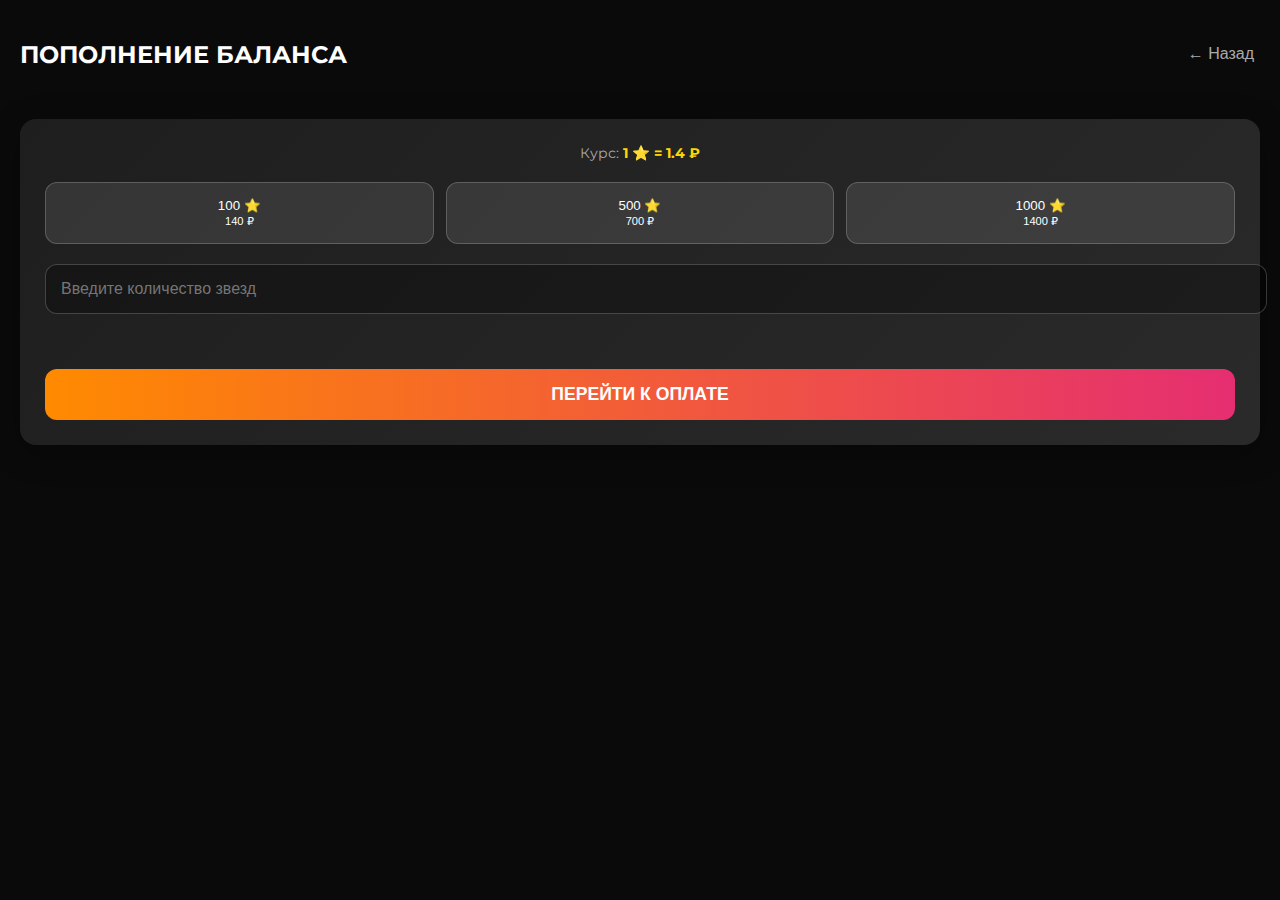
<file: fedor.d/payment.html>
<!DOCTYPE html>
<html lang="ru">
<head>
    <meta charset="UTF-8">
    <meta name="viewport" content="width=device-width, initial-scale=1.0">
    <title>Пополнение баланса</title>
    <link href="https://fonts.googleapis.com/css2?family=Montserrat:wght@300;500;700&display=swap" rel="stylesheet">
    <link rel="stylesheet" href="styles.css">
</head>
<body>
<div class="payment-container">
    <header class="payment-header">
        <h2>ПОПОЛНЕНИЕ БАЛАНСА</h2>
        <button class="back-button" id="back-button">← Назад</button>
    </header>

    <div class="payment-card">
        <div class="rate-info">
            Курс: <strong>1 ⭐ = 1.4 ₽</strong>
        </div>

        <div class="preset-buttons">
            <button class="preset-option" data-stars="100">100 ⭐<br><small>140 ₽</small></button>
            <button class="preset-option" data-stars="500">500 ⭐<br><small>700 ₽</small></button>
            <button class="preset-option" data-stars="1000">1000 ⭐<br><small>1400 ₽</small></button>
        </div>

        <div class="custom-amount">
            <input type="number" id="custom-stars" placeholder="Введите количество звезд" min="10">
            <div class="amount-preview" id="amount-preview"></div>
        </div>

        <button class="pay-button" id="pay-button">ПЕРЕЙТИ К ОПЛАТЕ</button>
    </div>
</div>

<script src="payment.js"></script>
</body>
</html>
</file>
<file: fedor.d/styles.css>
:root {
    --gradient: linear-gradient(90deg, #ff8a00, #e52e71);
    --bg-color: #0a0a0a;
    --card-bg: linear-gradient(135deg, #1e1e1e, #2a2a2a);
    --text-light: rgba(255,255,255,0.8);
    --blur-bg: rgba(0,0,0,0.7);
}

body {
    font-family: 'Montserrat', sans-serif;
    background: var(--bg-color);
    color: #fff;
    margin: 0;
    overflow: hidden;
    height: 100vh;
    position: relative;
}

/* Приветственный экран */
.welcome-screen {
    position: absolute;
    top: 0;
    left: 0;
    width: 100%;
    height: 100%;
    display: flex;
    flex-direction: column;
    justify-content: center;
    align-items: center;
    text-align: center;
    z-index: 100;
    background: var(--bg-color);
}

.welcome-container {
    opacity: 0;
    transform: translateY(20px);
    animation: fadeIn 1s 0.5s forwards;
    padding: 20px;
    max-width: 90%;
}

.app-title {
    font-weight: 300;
    font-size: 2.5rem;
    letter-spacing: 1px;
    margin: 0 0 10px;
    line-height: 1.3;
}

.app-title span {
    font-weight: 700;
    background: var(--gradient);
    -webkit-background-clip: text;
    background-clip: text;
    color: transparent;
}

.app-title .cursor {
    display: inline-block;
    width: 2px;
    height: 1.2em;
    background: #fff;
    margin-left: 5px;
    animation: blink 0.8s infinite;
    vertical-align: middle;
}

.subtitle {
    font-weight: 300;
    font-size: 1.1rem;
    opacity: 0;
    animation: fadeIn 0.8s 1.5s forwards;
    color: var(--text-light);
    margin-bottom: 30px;
}

.app-interface {
    display: none;
    height: 100%;
    flex-direction: column;
}

.header {
    display: flex;
    justify-content: space-between;
    align-items: center;
    padding: 15px 20px;
    background: rgba(30,30,30,0.9);
    border-bottom: 1px solid #333;
}

.user-name {
    font-weight: 500;
    font-size: 1.1rem;
}

.balance {
    display: flex;
    align-items: center;
    gap: 8px;
    font-weight: 600;
}

.add-btn {
    background: var(--gradient);
    border: none;
    color: white;
    width: 28px;
    height: 28px;
    border-radius: 50%;
    font-size: 1rem;
    cursor: pointer;
    transition: transform 0.2s;
}

.add-btn:hover {
    transform: scale(1.1);
}

.content {
    flex: 1;
    padding: 20px;
    overflow-y: auto;
}

/* Кликабельная карточка рулетки */
.roulette-card {
    background: var(--card-bg);
    border-radius: 16px;
    padding: 20px;
    margin-bottom: 20px;
    box-shadow: 0 8px 32px rgba(0, 0, 0, 0.3);
    border: 1px solid rgba(255, 255, 255, 0.1);
    transition: all 0.3s ease;
    cursor: pointer;
    position: relative;
    overflow: hidden;
}

.roulette-card:hover {
    transform: translateY(-5px);
    box-shadow: 0 12px 40px rgba(0, 0, 0, 0.4);
}

.roulette-card::after {
    content: '';
    position: absolute;
    top: 0;
    left: 0;
    right: 0;
    bottom: 0;
    background: rgba(0,0,0,0.3);
    opacity: 0;
    transition: opacity 0.3s ease;
}

.roulette-card:hover::after {
    opacity: 1;
}

.roulette-header {
    display: flex;
    align-items: center;
    margin-bottom: 15px;
}

.roulette-icon {
    font-size: 28px;
    margin-right: 12px;
    background: var(--gradient);
    -webkit-background-clip: text;
    background-clip: text;
    color: transparent;
}

.roulette-title {
    font-weight: 600;
    font-size: 1.1rem;
    background: var(--gradient);
    -webkit-background-clip: text;
    background-clip: text;
    color: transparent;
}

.roulette-body {
    height: 80px;
    display: flex;
    justify-content: center;
    align-items: center;
}

.roulette-text {
    font-size: 1.2rem;
    font-weight: 500;
    opacity: 0.9;
}

/* Сетка инвентаря */
.items-container {
    display: grid;
    grid-template-columns: repeat(auto-fill, minmax(140px, 1fr));
    gap: 12px;
}

.item-card {
    background: var(--card-bg);
    border-radius: 12px;
    padding: 15px;
    text-align: center;
    transition: all 0.3s ease;
    border: 1px solid rgba(255, 255, 255, 0.05);
}

.item-card:hover {
    transform: translateY(-3px);
    box-shadow: 0 6px 16px rgba(0, 0, 0, 0.2);
}

.item-emoji {
    font-size: 24px;
    margin-bottom: 8px;
}

.empty-message {
    color: var(--text-light);
    text-align: center;
    padding: 30px 0;
    font-style: italic;
    grid-column: 1 / -1;
}

/* Страница с кейсами */
.cases-page {
    position: fixed;
    top: 0;
    left: 0;
    width: 100%;
    height: 100%;
    background: var(--blur-bg);
    backdrop-filter: blur(10px);
    z-index: 200;
    display: none;
    flex-direction: column;
    padding: 20px;
    box-sizing: border-box;
    overflow-y: auto;
}

.cases-container {
    display: grid;
    grid-template-columns: repeat(auto-fill, minmax(150px, 1fr));
    gap: 15px;
    margin-top: 20px;
}

.case-card {
    background: var(--card-bg);
    border-radius: 12px;
    padding: 15px;
    text-align: center;
    transition: all 0.3s ease;
    cursor: pointer;
    border: 1px solid rgba(255, 255, 255, 0.1);
}

.case-card:hover {
    transform: scale(1.05);
    box-shadow: 0 8px 20px rgba(0, 0, 0, 0.3);
}

.case-emoji {
    font-size: 32px;
    margin-bottom: 10px;
}

.case-title {
    font-weight: 600;
    margin-bottom: 5px;
}

.case-price {
    color: gold;
    font-size: 0.9rem;
}

.close-cases {
    align-self: flex-end;
    background: none;
    border: none;
    color: white;
    font-size: 1.5rem;
    cursor: pointer;
    margin-bottom: 15px;
}

/* Стили для страницы оплаты */
.payment-container {
    max-width: 500px;
    margin: 0 auto;
    padding: 20px;
    color: white;
}

.payment-header {
    display: flex;
    justify-content: space-between;
    align-items: center;
    margin-bottom: 30px;
}

.payment-card {
    background: linear-gradient(135deg, #1e1e1e, #2a2a2a);
    border-radius: 16px;
    padding: 25px;
    box-shadow: 0 8px 32px rgba(0, 0, 0, 0.3);
}

.rate-info {
    text-align: center;
    margin-bottom: 20px;
    color: #aaa;
    font-size: 0.9rem;
}

.rate-info strong {
    color: gold;
}

/* Стили для выбора суммы */
.preset-buttons {
    display: grid;
    gap: 12px;
    margin-bottom: 25px;
}

.preset-option {
    background: rgba(255,255,255,0.1);
    border: 1px solid rgba(255,255,255,0.2);
    border-radius: 12px;
    padding: 15px;
    color: white;
    font-weight: 500;
    cursor: pointer;
    transition: all 0.3s;
    text-align: center;
    position: relative;
}

.preset-option:hover {
    background: rgba(255,255,255,0.2);
}

.preset-option.active {
    background: linear-gradient(90deg, #ff8a00, #e52e71);
    border-color: transparent;
}

.custom-amount {
    margin-bottom: 25px;
}

.custom-amount input {
    width: 100%;
    padding: 15px;
    border-radius: 12px;
    border: 1px solid rgba(255,255,255,0.2);
    background: rgba(0,0,0,0.3);
    color: white;
    font-size: 1rem;
    margin-bottom: 10px;
}

.amount-preview {
    text-align: center;
    font-weight: 600;
    color: gold;
    margin-top: 10px;
    display: none;
}

/* Кнопка оплаты */
.pay-button {
    width: 100%;
    padding: 15px;
    border-radius: 12px;
    background: linear-gradient(90deg, #ff8a00, #e52e71);
    color: white;
    font-weight: 700;
    border: none;
    cursor: pointer;
    transition: all 0.3s;
    font-size: 1.1rem;
}

.pay-button:hover {
    transform: translateY(-2px);
    box-shadow: 0 5px 15px rgba(255, 138, 0, 0.3);
}

.pay-button:disabled {
    opacity: 0.7;
    cursor: not-allowed;
    transform: none !important;
}

.payment-status {
    display: none;
    margin-top: 20px;
    background: linear-gradient(135deg, #1e1e1e, #2a2a2a);
    border-radius: 16px;
    padding: 25px;
    text-align: center;
}

.invoice-info {
    margin-bottom: 20px;
}

.crypto-address {
    background: rgba(0,0,0,0.3);
    padding: 10px;
    border-radius: 8px;
    margin: 15px 0;
    font-family: monospace;
    word-break: break-all;
}

.qr-code {
    width: 150px;
    height: 150px;
    margin: 0 auto;
    display: block;
    border: 1px solid rgba(255,255,255,0.2);
}

.check-payment, .cancel-payment {
    width: 100%;
    padding: 12px;
    border-radius: 12px;
    margin-top: 10px;
    font-weight: 600;
    cursor: pointer;
    transition: all 0.3s;
}

.check-payment {
    background: linear-gradient(90deg, #40c040, #30a030);
    color: white;
    border: none;
}

.cancel-payment {
    background: transparent;
    color: #aaa;
    border: 1px solid #aaa;
}

.check-payment:hover {
    transform: translateY(-2px);
}

.success {
    color: #40c040;
}

.back-button {
    background: transparent;
    border: none;
    color: #aaa;
    font-size: 1rem;
    cursor: pointer;
}

.preset-option::after {
    content: attr(data-rub);
    position: absolute;
    right: 15px;
    color: rgba(255,255,255,0.7);
    font-size: 0.8em;
}

.pay-link {
    display: block;
    background: #2e8b57;
    color: white;
    padding: 15px;
    border-radius: 12px;
    text-align: center;
    text-decoration: none;
    margin: 20px 0;
    font-weight: 600;
    font-size: 1.1rem;
    transition: all 0.3s;
}

.pay-link:hover {
    background: #3cb371;
    transform: translateY(-2px);
    box-shadow: 0 5px 15px rgba(46, 139, 87, 0.4);
}

.invoice-id {
    background: rgba(0,0,0,0.3);
    padding: 8px;
    border-radius: 6px;
    font-family: monospace;
    margin: 10px 0;
    word-break: break-all;
    font-size: 0.9rem;
}

.hint {
    font-size: 0.85rem;
    color: #aaa;
    text-align: center;
    margin-top: 15px;
}

.success {
    color: #4CAF50;
    text-align: center;
    margin: 20px 0;
    font-size: 1.3rem;
}

.refresh-btn {
    background: rgba(255,255,255,0.1);
    border: none;
    color: white;
    padding: 5px 10px;
    border-radius: 12px;
    cursor: pointer;
    transition: all 0.3s;
}

.refresh-btn:hover {
    background: rgba(255,255,255,0.2);
}

.payment-alert {
    position: fixed;
    bottom: 20px;
    left: 50%;
    transform: translateX(-50%);
    background: #4CAF50;
    color: white;
    padding: 12px 20px;
    border-radius: 8px;
    z-index: 1000;
    animation: slideIn 0.3s ease-out;
}

/* Стили для открытия кейсов */
.case-opening-screen {
    position: fixed;
    top: 0;
    left: 0;
    width: 100%;
    height: 100%;
    background: rgba(0,0,0,0.9);
    z-index: 1000;
    display: flex;
    justify-content: center;
    align-items: center;
}

.case-spinning {
    width: 300px;
    height: 300px;
    position: relative;
    overflow: hidden;
}

.case-lid {
    position: absolute;
    top: 0;
    width: 100%;
    height: 50px;
    background: #e52e71;
    z-index: 2;
}

.case-items {
    position: absolute;
    top: 50px;
    width: 100%;
    height: 250px;
    background: #1e1e1e;
    transition: transform 3s cubic-bezier(0.1, 0.7, 0.1, 1);
}

.case-item {
    padding: 15px;
    text-align: center;
    border-bottom: 1px solid #333;
}

.case-item img {
    width: 50px;
    height: 50px;
    object-fit: contain;
}

.case-result {
    text-align: center;
}

.case-result img {
    width: 100px;
    height: 100px;
    margin: 20px 0;
}

.close-case {
    background: var(--gradient);
    color: white;
    border: none;
    padding: 10px 20px;
    border-radius: 20px;
    margin-top: 20px;
    cursor: pointer;
}

.item-buttons {
    display: flex;
    gap: 5px;
    margin-top: 8px;
    justify-content: center;
}

.sell-btn, .withdraw-btn {
    width: 30px;
    height: 30px;
    border: none;
    border-radius: 50%;
    display: flex;
    align-items: center;
    justify-content: center;
    cursor: pointer;
    font-size: 14px;
    padding: 0;
}

.sell-btn {
    background: linear-gradient(90deg, #ff8a00, #e52e71);
    color: white;
}

.withdraw-btn {
    background: rgba(255, 255, 255, 0.1);
    color: white;
    border: 1px solid rgba(255, 255, 255, 0.2);
}

.roulette-container {
    position: fixed;
    top: 0; left: 0; width: 100%; height: 100%;
    background: rgba(0,0,0,0.9);
    backdrop-filter: blur(5px);
    z-index: 1000;
    display: none; /* Показывается через JS */
    flex-direction: column;
    align-items: center;
    justify-content: center;
    overflow: hidden;
}

.roulette-arrow {
    width: 0; height: 0;
    border-left: 15px solid transparent;
    border-right: 15px solid transparent;
    border-bottom: 25px solid white;
    position: absolute;
    top: calc(50% - 75px);
    z-index: 2;
}

.roulette-items {
    display: flex;
    gap: 10px;
    padding: 0 50vw; /* Добавляем отступы, чтобы лента начиналась и заканчивалась за экраном */
}

.roulette-item {
    width: 120px;
    height: 120px;
    background: var(--card-bg);
    border-radius: 10px;
    flex-shrink: 0;
    display: flex;
    flex-direction: column;
    align-items: center;
    justify-content: center;
    border: 1px solid rgba(255,255,255,0.1);
}
.roulette-item-emoji { font-size: 3rem; }
.roulette-item-name { margin-top: 5px; font-size: 0.9rem; }

.roulette-result {
    position: absolute;
    background: #111;
    padding: 30px;
    border-radius: 20px;
    text-align: center;
    z-index: 10;
    display: none; /* Показывается через JS */
    flex-direction: column;
    align-items: center;
    border: 1px solid rgba(255,255,255,0.2);
    box-shadow: 0 10px 50px rgba(0,0,0,0.5);
    animation: fadeIn 0.5s;
}
.roulette-result h3 { margin: 0 0 10px; font-weight: 300; }
.result-emoji { font-size: 4rem; margin: 10px 0; }
.result-name { font-size: 1.5rem; font-weight: 600; margin: 5px 0; }
.result-price { color: gold; margin-bottom: 20px; }
.close-roulette {
    padding: 10px 30px;
    border-radius: 10px;
    border: none;
    background: var(--gradient);
    color: white;
    font-weight: 600;
    cursor: pointer;
}

/* Частицы */
.particle {
  position: absolute;
  width: 5px;
  height: 5px;
  background: gold;
  border-radius: 50%;
  animation: particle-fly 1s forwards;
}

@keyframes particle-fly {
  to {
    transform: translate(
      calc(var(--tx) * 100px),
      calc(var(--ty) * 100px)
    );
    opacity: 0;
  }
}

/* Результат */
.roulette-result {
  position: absolute;
  top: 50%;
  left: 50%;
  transform: translate(-50%, -50%);
  background: var(--card-bg);
  padding: 30px;
  border-radius: 20px;
  text-align: center;
  z-index: 10;
}

.roulette-result img {
  width: 100px;
  height: 100px;
  margin: 20px 0;
}

/* Улучшаем отображение карточек */
.item-card {
    padding: 12px;
    position: relative;
}

.arrow {
    width: 0;
    height: 0;
    border-left: 10px solid transparent;
    border-right: 10px solid transparent;
    border-bottom: 15px solid white;
    position: absolute;
    top: -20px;
    left: 50%;
    transform: translateX(-50%);
}

/* Стили для платежной страницы */
.payment-container {
    max-width: 100%;
    padding: 20px;
    color: white;
}

.payment-header {
    display: flex;
    justify-content: space-between;
    align-items: center;
    margin-bottom: 30px;
}

.payment-card {
    background: linear-gradient(135deg, #1e1e1e, #2a2a2a);
    border-radius: 16px;
    padding: 25px;
    box-shadow: 0 8px 32px rgba(0, 0, 0, 0.3);
}

.preset-buttons {
    display: grid;
    grid-template-columns: repeat(3, 1fr);
    gap: 12px;
    margin: 20px 0;
}

.preset-option {
    background: rgba(255,255,255,0.1);
    border: 1px solid rgba(255,255,255,0.2);
    border-radius: 12px;
    padding: 15px;
    text-align: center;
    cursor: pointer;
    transition: all 0.3s;
}

.preset-option:hover, .preset-option.active {
    background: linear-gradient(90deg, #ff8a00, #e52e71);
    border-color: transparent;
}

.custom-amount input {
    width: 100%;
    padding: 15px;
    border-radius: 12px;
    border: 1px solid rgba(255,255,255,0.2);
    background: rgba(0,0,0,0.3);
    color: white;
    margin-bottom: 10px;
}

.amount-preview {
    text-align: center;
    font-weight: 600;
    color: gold;
}

.pay-button {
    width: 100%;
    padding: 15px;
    border-radius: 12px;
    background: linear-gradient(90deg, #ff8a00, #e52e71);
    color: white;
    border: none;
    cursor: pointer;
    font-weight: 700;
    margin-top: 20px;
}

/* Анимация загрузки */
.loader {
    border: 4px solid rgba(255, 255, 255, 0.3);
    border-radius: 50%;
    border-top: 4px solid #e52e71;
    width: 40px;
    height: 40px;
    animation: spin 1s linear infinite;
    margin: 20px auto;
}

@keyframes spin {
    0% { transform: rotate(0deg); }
    100% { transform: rotate(360deg); }
}

/* Гарантированное скрытие интерфейса при загрузке */
.app-interface {
    display: none !important;
}
.welcome-screen {
    display: flex !important;
}

/* --- Страница с кейсами --- */
.cases-page {
    position: fixed; top: 0; left: 0; width: 100%; height: 100%;
    background: var(--blur-bg);
    backdrop-filter: blur(10px);
    z-index: 200;
    display: none;
    flex-direction: column;
    padding: 20px;
    box-sizing: border-box;
    overflow-y: auto;
}
.cases-container {
    display: grid;
    grid-template-columns: repeat(auto-fill, minmax(150px, 1fr));
    gap: 15px;
    margin-top: 20px;
}
.case-card {
    background: var(--card-bg);
    border-radius: 12px; padding: 15px; text-align: center;
    transition: all 0.3s ease; cursor: pointer;
    border: 1px solid rgba(255, 255, 255, 0.1);
}
.case-card:hover { transform: scale(1.05); }
.case-emoji { font-size: 32px; margin-bottom: 10px; }
.case-title { font-weight: 600; margin-bottom: 5px; }
.case-price { color: gold; font-size: 0.9rem; }
.close-cases {
    align-self: flex-end; background: none; border: none;
    color: white; font-size: 1.5rem; cursor: pointer;
}

@keyframes spin {
    0% { transform: rotate(0deg); }
    100% { transform: rotate(360deg); }
}
@keyframes fadeIn {
    to { opacity: 1; transform: translateY(0); }
}


@keyframes slideIn {
    from { bottom: -50px; opacity: 0; }
    to { bottom: 20px; opacity: 1; }
}

/* Анимации */
@keyframes fadeIn {
    to {
        opacity: 1;
        transform: translateY(0);
    }
}

@keyframes blink {
    0%, 100% { opacity: 1; }
    50% { opacity: 0; }
}

/* Адаптив */
@media (max-width: 600px) {
    .app-title {
        font-size: 2rem;
    }
    .items-container {
        grid-template-columns: repeat(auto-fill, minmax(120px, 1fr));
    }
}
</file>
